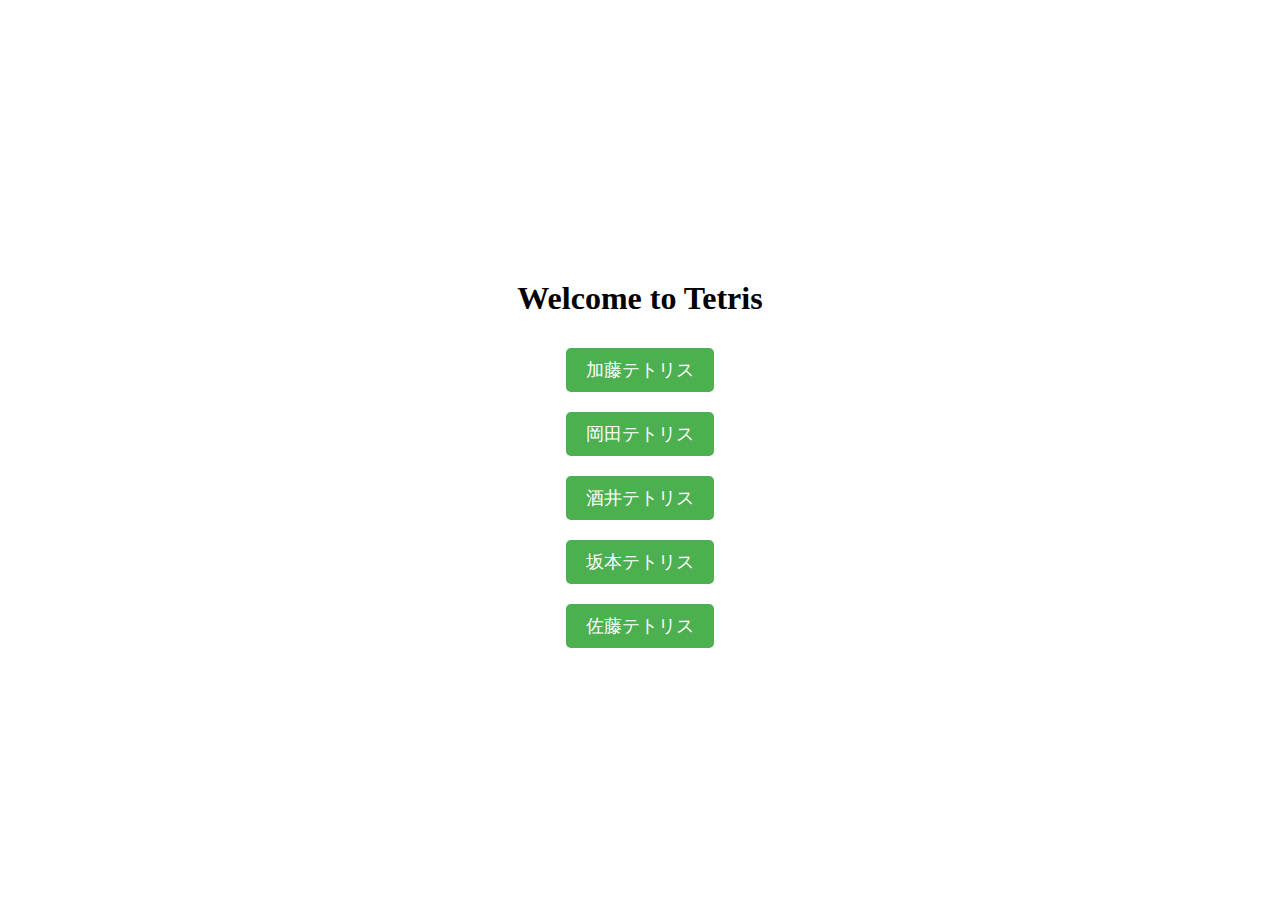
<file: index.html>
<!-- top.html -->

<!DOCTYPE html>
<html lang="en">
  <head>
    <meta charset="UTF-8" />
    <meta name="viewport" content="width=device-width, initial-scale=1.0" />
    <title>Tetris Top</title>
    <link rel="stylesheet" href="style.css" />
  </head>
  <body>
    <div class="container">
      <h1>Welcome to Tetris</h1>
      <button
        class="button"
        onclick="redirectToDirectory('./tetrisdir/katoTetris/index.html')"
      >
        加藤テトリス
      </button>
      <button
        class="button"
        onclick="redirectToDirectory('./tetrisdir/okada/okada.html')"
      >
        岡田テトリス
      </button>
      <button
        class="button"
        onclick="redirectToDirectory('./tetrisdir/sakai/sakai.html')"
      >
        酒井テトリス
      </button>
      <button
        class="button"
        onclick="redirectToDirectory('./tetrisdir/sakamoto/sakamoto.html')"
      >
        坂本テトリス
      </button>
      <button
        class="button"
        onclick="redirectToDirectory('./tetrisdir/satou/top.html')"
      >
        佐藤テトリス
      </button>
    </div>
    <script>
      function redirectToDirectory(path) {
        window.location.href = path;
      }
    </script>
  </body>
</html>
</file>
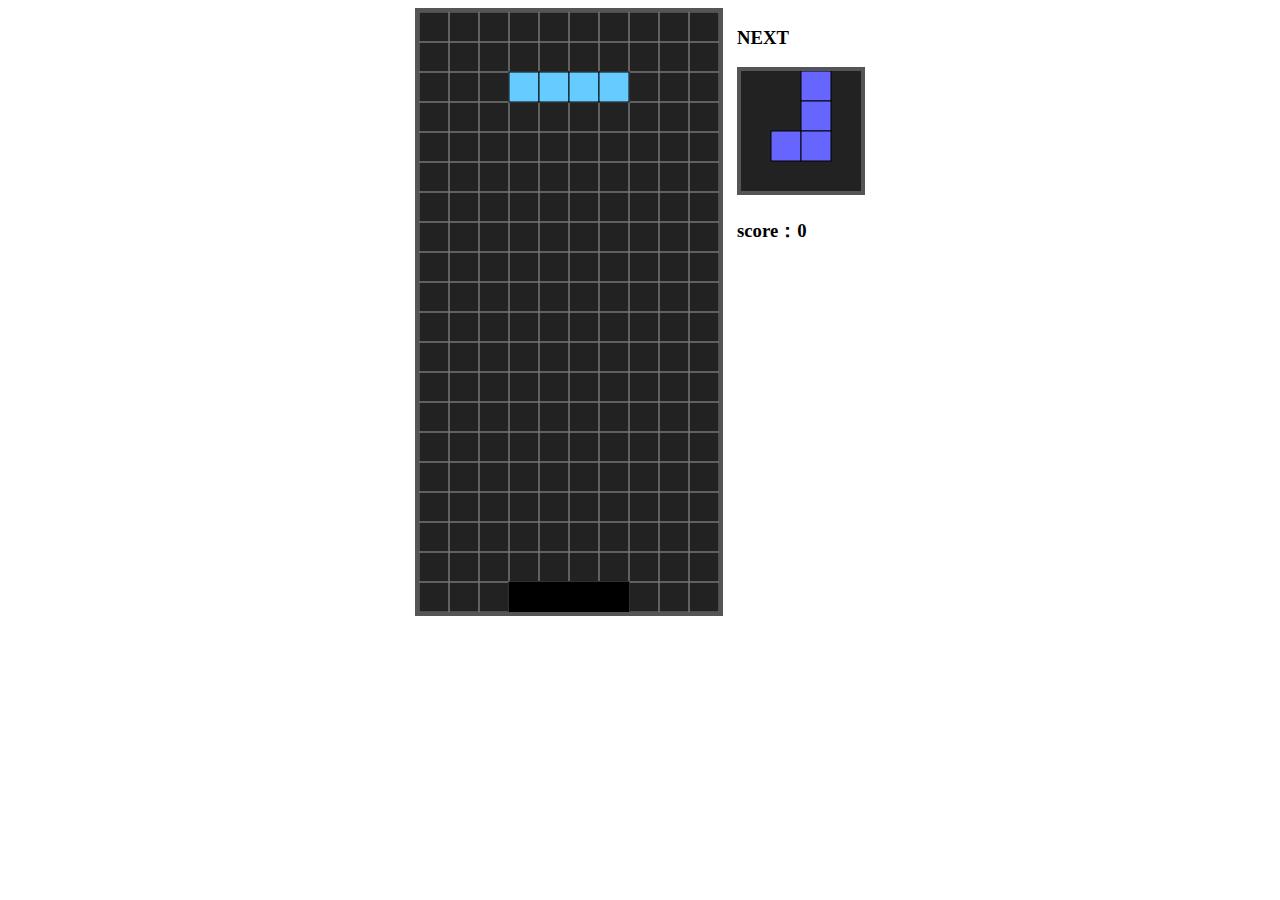
<file: tetrisdir/katoTetris/index.html>
<!DOCTYPE html>
<head>
    <meta charset="UTF-8">
    <meta http-equiv="X-UA-Compatible" content="IE=edge">
    <meta name="viewport" content="width=device-width, initial-scale=1.0">
    <link rel="stylesheet" href="style.css" type="text/css">
</head>
<html>
    <body>
        <div class="wrapper">

            <div class="flex">
                <canvas id="can"></canvas>
            </div>

            <div class="flex">
                <div>
                    <h3>NEXT</h3>
                    <canvas id="next"></canvas>
                </div>

                <div>
                    <h3 id="score">score：0</h3>
                </div>
            </div>

        </div>
    </body>
    <script type="text/javascript" src="tetris.js"></script>
</html>
</file>
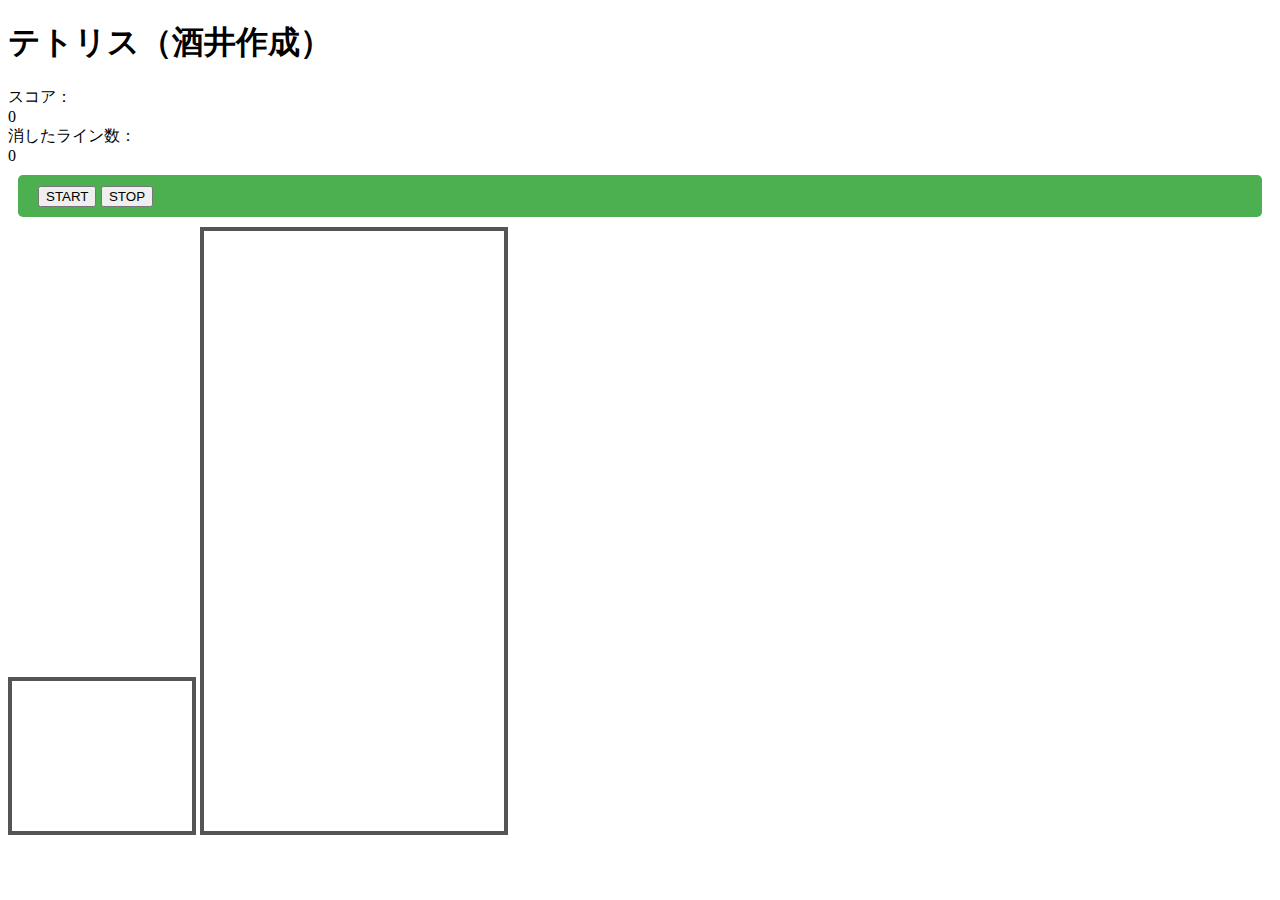
<file: sakai.html>
<!DOCTYPE html>
<html lang="ja">

<head>
  <meta charset="UTF-8">
  <meta name="viewport" content="width=device-width, initial-scale=1.0">
  <link rel="stylesheet" href="style.css">
  <title>酒井のテトリス</title>
</head>

<body>
  <h1>テトリス（酒井作成）</h1>
  <div class="drawInfo">
    <div>スコア：</div>
    <div id="score-count">0</div>
    <div>消したライン数：</div>
    <div id="line-count">0</div>
  </div>
  <div class="button">
    <span class="start-button" id="start-button">
      <button type="button" id="text">START</button>
    </span>
    <span class="stop-button" id="stop-button">
      <button type="button" id="action"> STOP </button>
    </span>
  </div>

  <canvas id="next"></canvas>
  <canvas id="can"></canvas>

  <script src="sakai.js"></script>

</body>

</html>
</file>
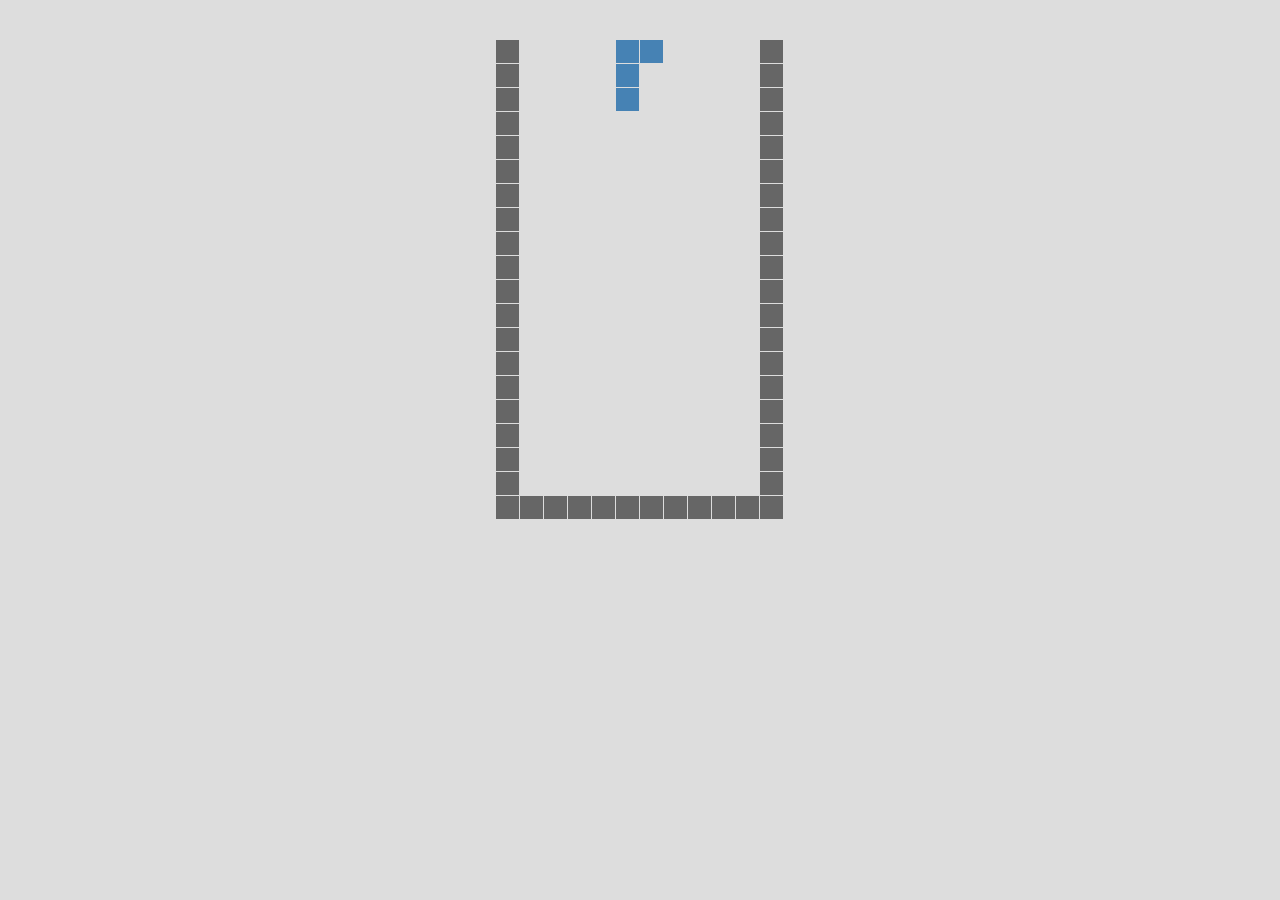
<file: koga.Tetris/koga.html>
<!DOCTYPE html>
<html>

<head>
  <meta charset="utf-8">
  <meta name="viewport" content="width=device-width,user-scalable=yes">
  <link rel="stylesheet" type="text/css" media="screen,print" href="koga.css">
  <title>Tetris v0.7.5</title>
</head>

<body>
  <div id="wrapper">
    <canvas id="canvas"></canvas>
  </div>
  <script src="koga.js"></script>
</body>

</html>
</file>
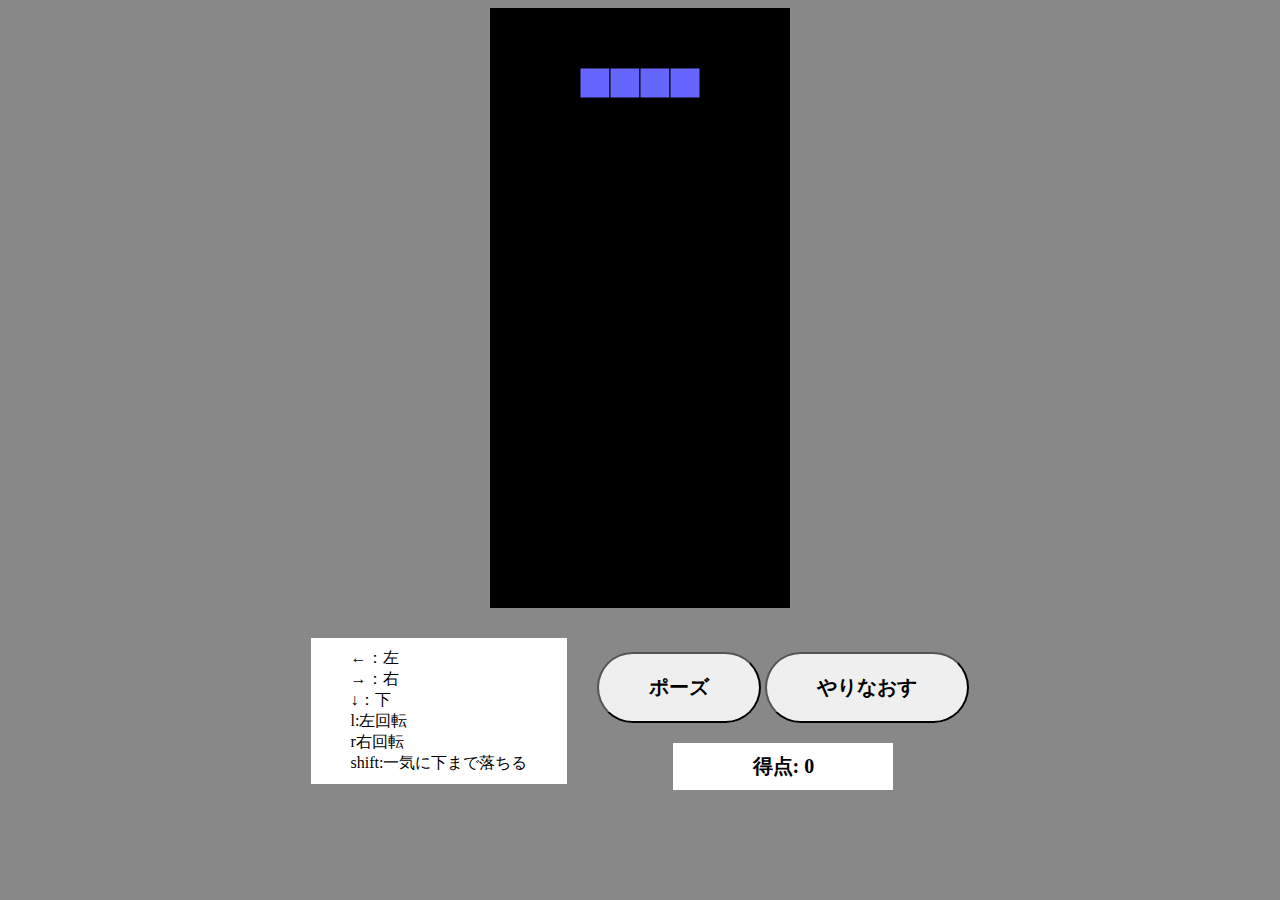
<file: tetrisdir/okada/okada.html>
<!DOCTYPE html>
<html lang="ja">
<head>
    <meta charset="UTF-8">
    <meta name="viewport" content="width=device-width, initial-scale=1.0">
    <title>テトリス</title>
    <style>
        body {
            background: #888;
        }
        .explain {
            background-color: #fff;
            padding: 10px 40px;
            left: 20%;
            top: 25%;
        }
        .explain p {
            margin: 0;
        }
        #container {
            margin: 0 auto;
        }
        .toolWrap {
            display: flex;
            align-items: center;
            justify-content: center;
            margin-top: 20px;
            gap: 30px;
        }
        .tool {
            text-align: center;
            margin-top: 20px;
        }
        #pauseButton,
        #restartButton {
            padding: 20px 50px;
            font-weight: bold;
            border-radius: 50px;
            font-size: 20px;
        }
        #score {
            margin: 0 auto;
            margin-top: 20px;
            font-size: 20px;
            font-weight: bold;
            padding: 10px;
            background-color: #fff;
            width: 200px;
        }
    </style>
</head>
<body onload="init()" class="base">
    <div id="container">
        <canvas id="canvas"></canvas>
    </div>
    <div class="toolWrap">
        <div class="explain">
            <p>←：左</p>
            <p>→：右</p>
            <p>↓：下</p>
            <p>l:左回転</p>
            <p>r右回転</p>
            <p>shift:一気に下まで落ちる</p>
        </div>
        <div class="tool">
            <button id="pauseButton">ポーズ</button>
            <button id="restartButton">やりなおす</button>
            <div id="score">得点: 0</div>
        </div>
    </div>
    <script src="okada.js"></script>
</body>
</html>
</file>
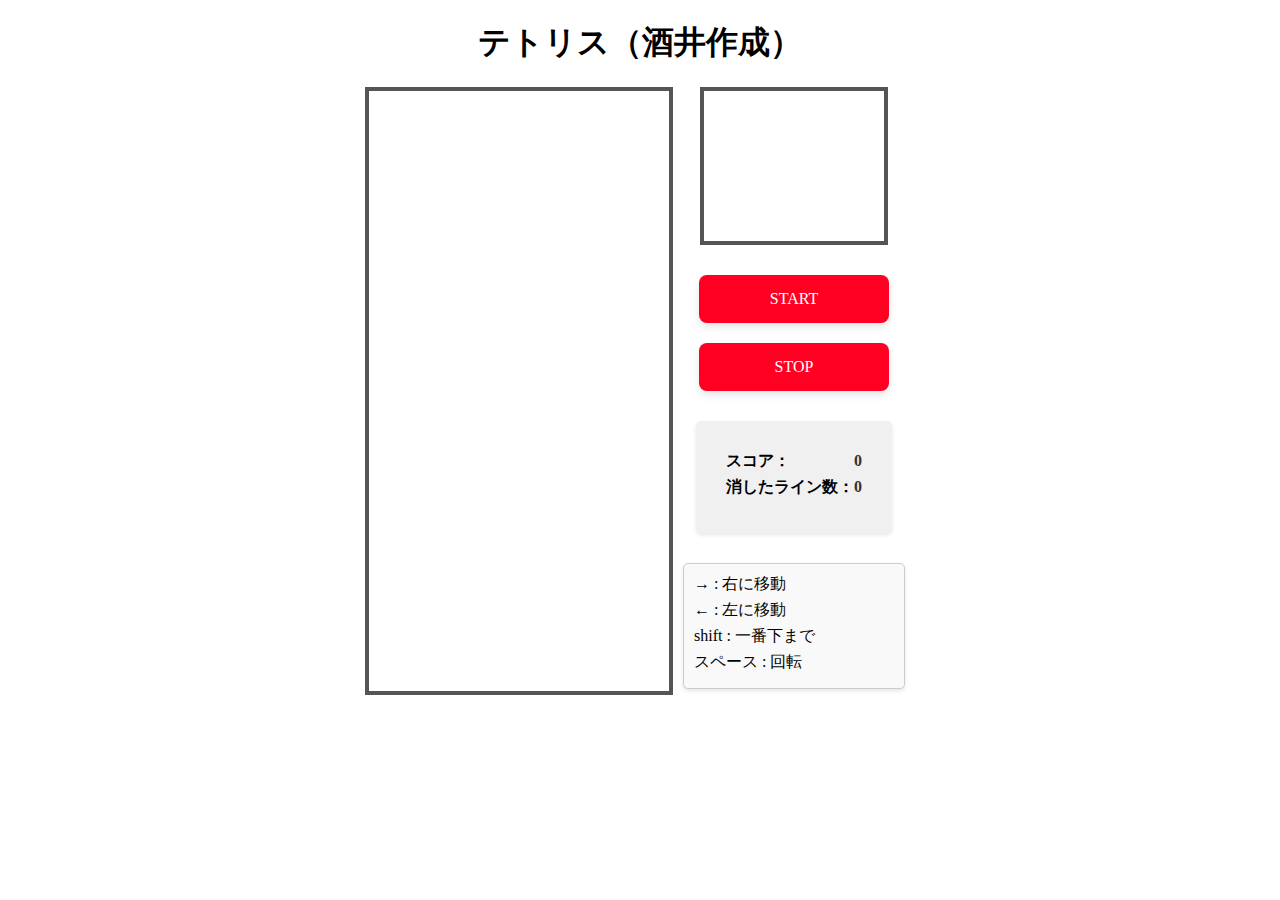
<file: tetrisdir/sakai/sakai.html>
<!DOCTYPE html>
<html lang="ja">

<head>
  <meta charset="UTF-8">
  <meta name="viewport" content="width=device-width, initial-scale=1.0">
  <link rel="stylesheet" href="style.css">
  <title>酒井のテトリス</title>
</head>

<body>
  <h1>テトリス（酒井作成）</h1>
  <div class="game-field">
    <div class="can">
      <canvas id="can"></canvas>
    </div>
    <div class="sub-field">
      <div class="next">
        <canvas id="next"></canvas>
      </div>
      <div class="button">
        <span class="game-button" id="start-button">
          <a type="button" id="text">START</a>
        </span>
        <span class="game-button" id="stop-button">
          <a type="button" id="action"> STOP </a>
        </span>
      </div>
      <div class="drawInfo">
        <ul>
          <li>スコア：</li>
          <li id="score-count">0</li>
        </ul>
        <ul>
          <li>消したライン数：</li>
          <li id="line-count">0</li>
        </ul>
      </div>
      <div class="key">
        <ul>
          <li>→ : 右に移動</li>
          <li>← : 左に移動</li>
          <li>shift : 一番下まで</li>
          <li>スペース : 回転</li>
        </ul>
      </div>
    </div>
  </div>

  <script src="sakai.js"></script>

</body>

</html>
</file>
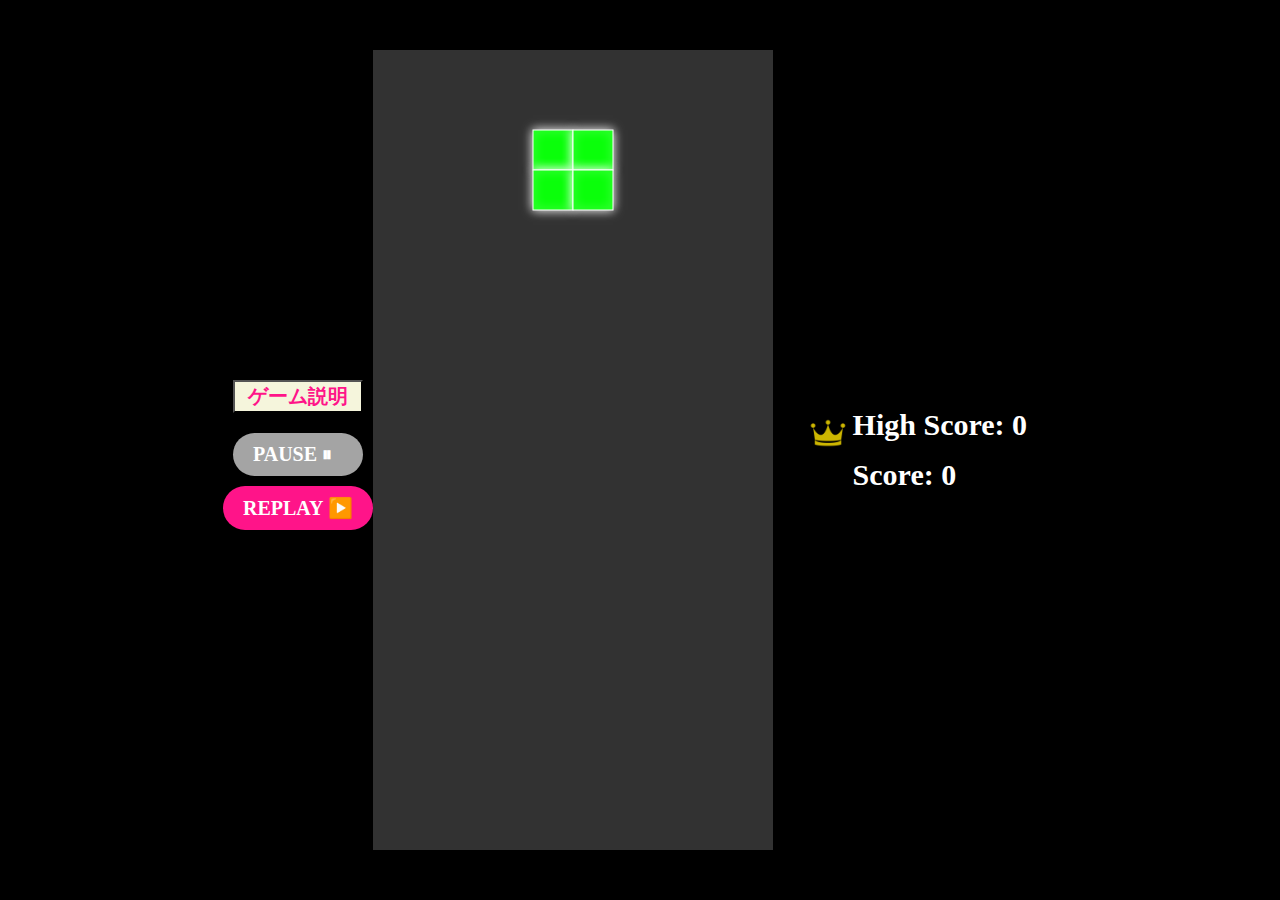
<file: tetrisdir/sakamoto/sakamoto.html>
<!DOCTYPE html>
<html lang="ja">
<head>
    <meta charset="UTF-8">
    <meta http-equiv="X-UA-Compatible" content="IE=edge">
    <meta name="viewport" content="width=device-width, initial-scale=1.0">
    <link rel="stylesheet" href="sakamoto.css" />
    <title>わくわくテトリス</title>
</head>
<body>
    <div class="btn">
      <button id="modalButton">ゲーム説明</button>
      <!-- モーダル -->
      <div id="myModal" class="modal">
        <!-- モーダルコンテンツ -->
        <div class="modal-content">
          <span class="close">&times;</span>
          <h2>ルール説明</h2>
          <p>このゲームは画面上部から降ってくる様々な形状のブロック（テトロミノ）を操作し、横一列にブロックを並べるとラインが消去されます。ラインが消えれば100pt獲得できます。ハイスコアを目指しましょう</p>
          <h2>操作方法</h2>
          <p>スペースキー：回転</p>
          <p>→：右に移動</p>
          <p>↓：下に移動</p>
          <p>←：左に移動</p>
        </div>
      
      </div>
    <span id="pauseButton">PAUSE ⏸</span>
    <span id="replayButton">REPLAY ▶️</span>
</div>
    <canvas id="can"></canvas>
    <div class="score">
      <div class="col">
    <img src="oukan.png" alt="" width="50px" hight="10px">
    <div id="highScoreDisplay"></div>
  </div>
    <div id="scoreDisplay">Score: 0</div>
  </div>
    
<script src="sakamoto.js"></script>
</body>
</html>
</file>
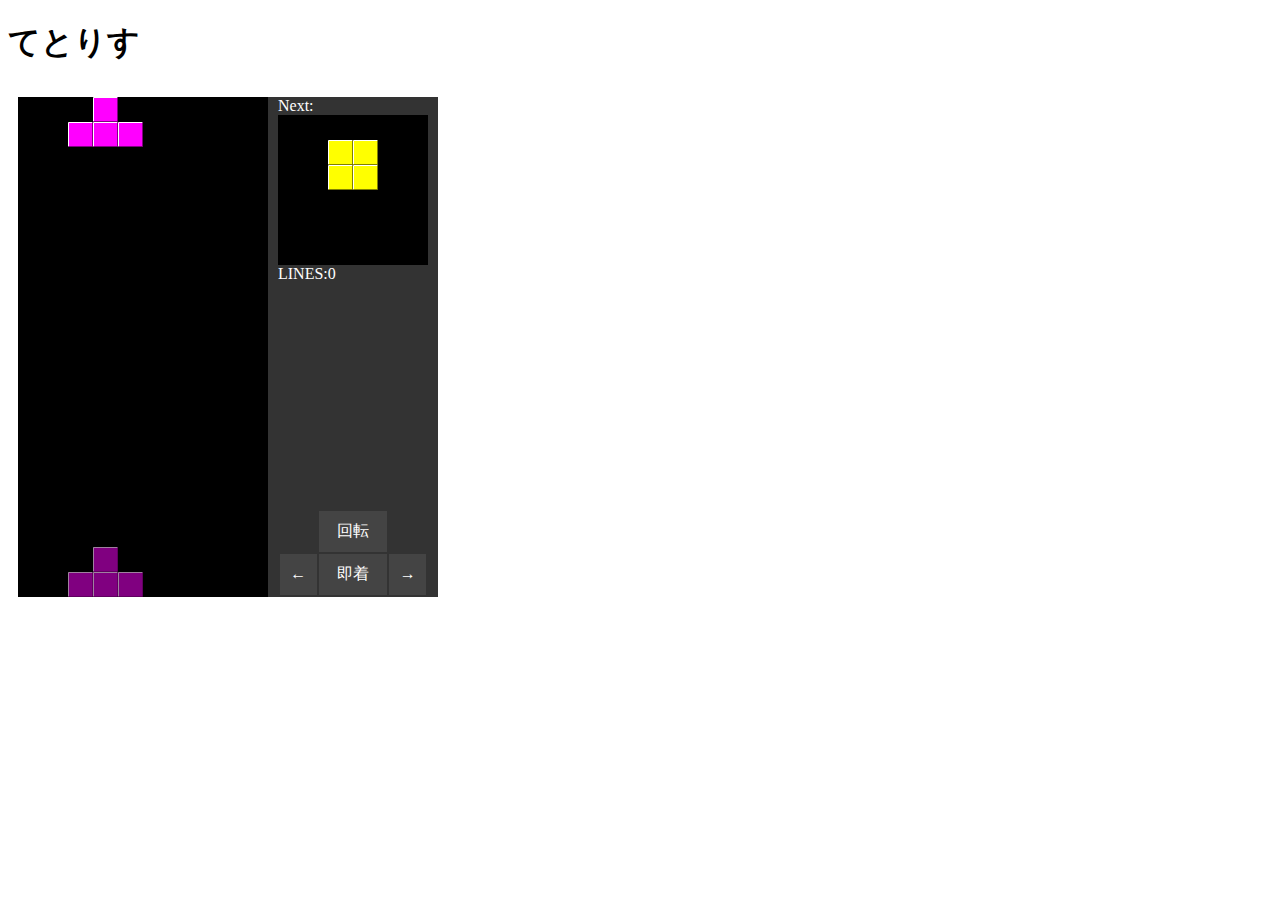
<file: tetrisdir/satou/tetris.html>
<!DOCTYPE html>
<html>
  <head>
    <meta charset="UTF-8">
    <title>てとりす</title>
    <meta name="viewport" content="width=device-width,initial-scale=1">
    <link rel="stylesheet" type="text/css" href="css/tetris.css">
    <script type="text/javascript" src="js/tetris.js"></script>
  </head>
  <body>
    <h1>てとりす</h1>
    <div class="wrapper-container">
        <span class="tetris-container">
            <canvas id="stage" width="250px" height="500px" style="background-color:black;">
            </canvas>
            <span class="tetris-panel-container">
              <p>Next:</p>
                <canvas id="next" width="150px" height="150px" style="background-color:black;">
                </canvas>
              <p>LINES:<span id="lines">0</span></p>
              <p><span id="message"></span></p>
              <div class="tetris-panel-container-padding"></div>
              <table class="tetris-button-panel">
                <tr>
                  <td></td>
                  <td id="tetris-rotate-button" class="tetris-button">回転
                  </td>
                  <td></td>
                </tr>
                <tr>
                  <td id="tetris-move-left-button"class="tetris-button">←</td>
                  <td id="tetris-fall-button"class="tetris-button">即着</td>
                  <td id="tetris-move-right-button"class="tetris-button">→</td>
                </tr>
              </table>
            </span>
        </span>
    </div>
    <script>
      var tetris = new Tetris();
      tetris.startGame();
    </script>
  </body>
</html>
</file>
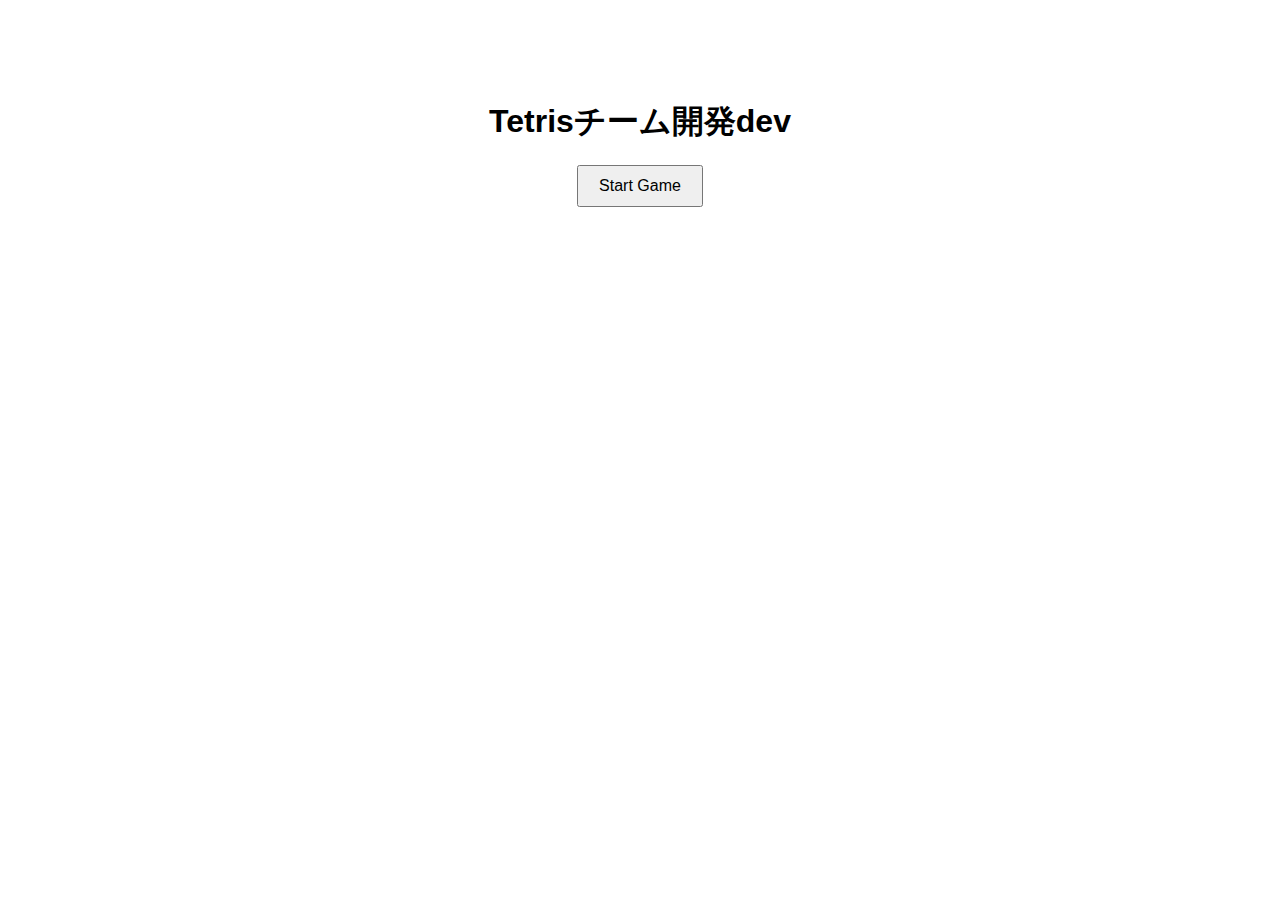
<file: tetrisdir/satou/top.html>
<!DOCTYPE html>
<html lang="ja">
<head>
    <meta charset="UTF-8">
    <meta name="viewport" content="width=device-width, initial-scale=1.0">
    <title>Tetrisチーム開発dev</title>
    <style>
        body {
            font-family: ArialS, sans-serif;
            text-align: center;
        }
        h1 {
            margin-top: 100px;
        }
        #start-button {
            padding: 10px 20px;
            font-size: 16px;
            cursor: pointer;
        }
    </style>
</head>
<body>
    <h1>Tetrisチーム開発dev</h1>
    <button id="start-button">Start Game</button>

    <script>
        // Startボタンがクリックされたときの処理
        document.getElementById('start-button').addEventListener('click', function() {
            // tetris.html への遷移を行う
            window.location.href = 'tetris.html';
        });
    </script>
</body>
</html>
</file>
<file: style.css>
.container {
  display: flex;
  flex-direction: column;
  align-items: center;
  justify-content: center;
  height: 100vh;
}

.button {
  margin: 10px;
  padding: 10px 20px;
  font-size: 18px;
  background-color: #4caf50;
  color: white;
  border: none;
  border-radius: 5px;
  cursor: pointer;
  transition: background-color 0.3s;
}

.button:hover {
  background-color: #45a049;
}
</file>
<file: tetrisdir/katoTetris/style.css>
.wrapper {
    width: 450px;
    display: flex;
    margin: 0 auto;
    justify-content: space-between;
}
</file>
<file: koga.Tetris/koga.css>
/* CSS for Tetris */
	* {
	  margin: 0;
	  padding: 0;
	  border: 0;
	}

	body {
	  background-color: #ddd;
	}

	div#wrapper {
	  width: 288px;
	  margin: 1em auto;
	}
</file>
<file: tetrisdir/sakai/style.css>
body {
  width: 800px;
  margin: auto;
}

h1 {
  display: flex;
  justify-content: center;
}

.game-field {
  display: flex;
  justify-content: center;
}

.sub-field {
  display: flex;
  flex-flow: column;
  justify-content: space-between;
  align-items: center;
}

.button {
  display: flex;
  flex-flow: column;
}

.next {
  display: flex;
  justify-content: center;
  margin: 0 10px 0 10px;
}

.game-button {
  width: 150px;
  background-color: #ff0022;
  border: none;
  color: white;
  padding: 15px 20px;
  text-align: center;
  text-decoration: none;
  display: inline-block;
  font-size: 16px;
  margin: 4px 2px;
  cursor: pointer;
  border-radius: 8px;
  box-shadow: 0 4px 8px rgba(0, 0, 0, 0.1);
  transition: background-color 0.3s;
  margin: 10px;
}

/* マウスがボタンに乗った時のスタイル */
.game-button:hover {
  background-color: #45a049;
}

/* ボタンが押された時のスタイル */
.game-button:active {
  background-color: #3e8e41;
  box-shadow: 0 2px 4px rgba(0, 0, 0, 0.1);
  transform: translateY(2px);
}

.drawInfo {
  background-color: #f0f0f0;
  border-radius: 5px;
  padding: 30px;
  box-shadow: 0 2px 4px rgba(0, 0, 0, 0.1);
}

.drawInfo ul {
  list-style: none;
  padding: 0;
  margin: 0;
  display: flex;
  flex-direction: row;
  justify-content: space-between;
  align-items: center;
}

.drawInfo li {
  margin-bottom: 5px;
}

.drawInfo li:first-child {
  font-weight: bold;
}

#score-count,
#line-count {
  font-weight: bold;
  color: #333;
}

.key {
  background-color: #f9f9f9;
  border: 1px solid #ccc;
  border-radius: 5px;
  margin: 10px;
  padding: 10px;
  box-shadow: 0 2px 4px rgba(0, 0, 0, 0.1);
  width: 200px;
  /* キーリストの幅を適切なサイズに設定 */
}

.key ul {
  list-style: none;
  padding: 0;
  margin: 0;
}

.key li {
  margin-bottom: 5px;
}
</file>
<file: tetrisdir/sakamoto/sakamoto.css>
body {
    display: flex;
    justify-content: center;
    align-items: center;
    height: 100vh;
    margin: 0;
    background-color: black;
  }

	body, html {
		margin: 0;
		padding: 0;
		height: 100%;
}

#replayButton {
	background-color: #ff1489;
	border: none;
  cursor: pointer;
	outline: none;
  padding: 10px 20px;
  appearance: none;
	color: #fff;
	font-size: 20px;
	font-weight: bold;
	border-radius:30px;
}

#pauseButton {
	background-color: rgb(164, 164, 164);
	border: none;
  cursor: pointer;
	outline: none;
  padding: 10px 20px;
  appearance: none;
	color: #fff;
	font-size: 20px;
	font-weight: bold;
	border-radius:30px;
	margin: 10px;
}

.btn {
	display: flex;
	flex-direction: column;
}

#scoreDisplay,#highScoreDisplay {
	color: #fff;
	font-weight: bold;
	font-size: 30px;
}

#scoreDisplay {
	padding-left: 50px;
}

.score {
	display: flex;
	flex-direction: column;
	margin: 30px;
}

.col {
	display: flex;
}

#modalButton {
	color: #ff1489;
	background-color: beige;
	text-align: center;
	font-weight: bold;
	font-size: 20px;
	margin: 10px;
}

.modal {
	display: none; /* 初期状態では非表示 */
	position: fixed;
	z-index: 1; /* 他の要素より上に表示 */
	left: 0;
	top: 0;
	width: 100%;
	height: 100%;
	overflow: auto; /* コンテンツが画面外にはみ出た場合にスクロール可能にする */
	background-color: rgb(0,0,0); /* 透明度のある黒 */
	background-color: rgba(0,0,0,0.4); /* 透明度のある黒 */
  }
  
  /* モーダルのコンテンツ */
  .modal-content {
	background-color: #fefefe;
	margin: 15% auto;
	padding: 20px;
	border: 1px solid #888;
	width: 80%;
  }
  
  /* 閉じるボタン */
  .close {
	color: #aaa;
	float: right;
	font-size: 28px;
	font-weight: bold;
  }
  
  .close:hover,
  .close:focus {
	color: black;
	text-decoration: none;
	cursor: pointer;
  }
</file>
<file: tetrisdir/satou/css/tetris.css>
html {
    touch-action: manipulation;
}

.wrapper-container {
    display: inline-block;
}

.tetris-container {
    display: flex;
    flex-direction: row;
    margin: 10px;
    background-color: #333333;
}

.tetris-panel-container {
    display: flex;
    padding-left: 10px;
    padding-right: 10px;
    flex-direction: column;
    color: white;
    background-color: #333333;
}

.tetris-panel-container-padding {
    flex-grow: 1;
}

.tetris-panel-container p {
   margin: 0;
   padding: 0;
}

.tetris-button-panel {
    border-style: none;
    width: 100%;
}

.tetris-button {
    padding-top: 10px;
    padding-bottom: 10px;
    text-align: center;
    background: #444444;
}
</file>
